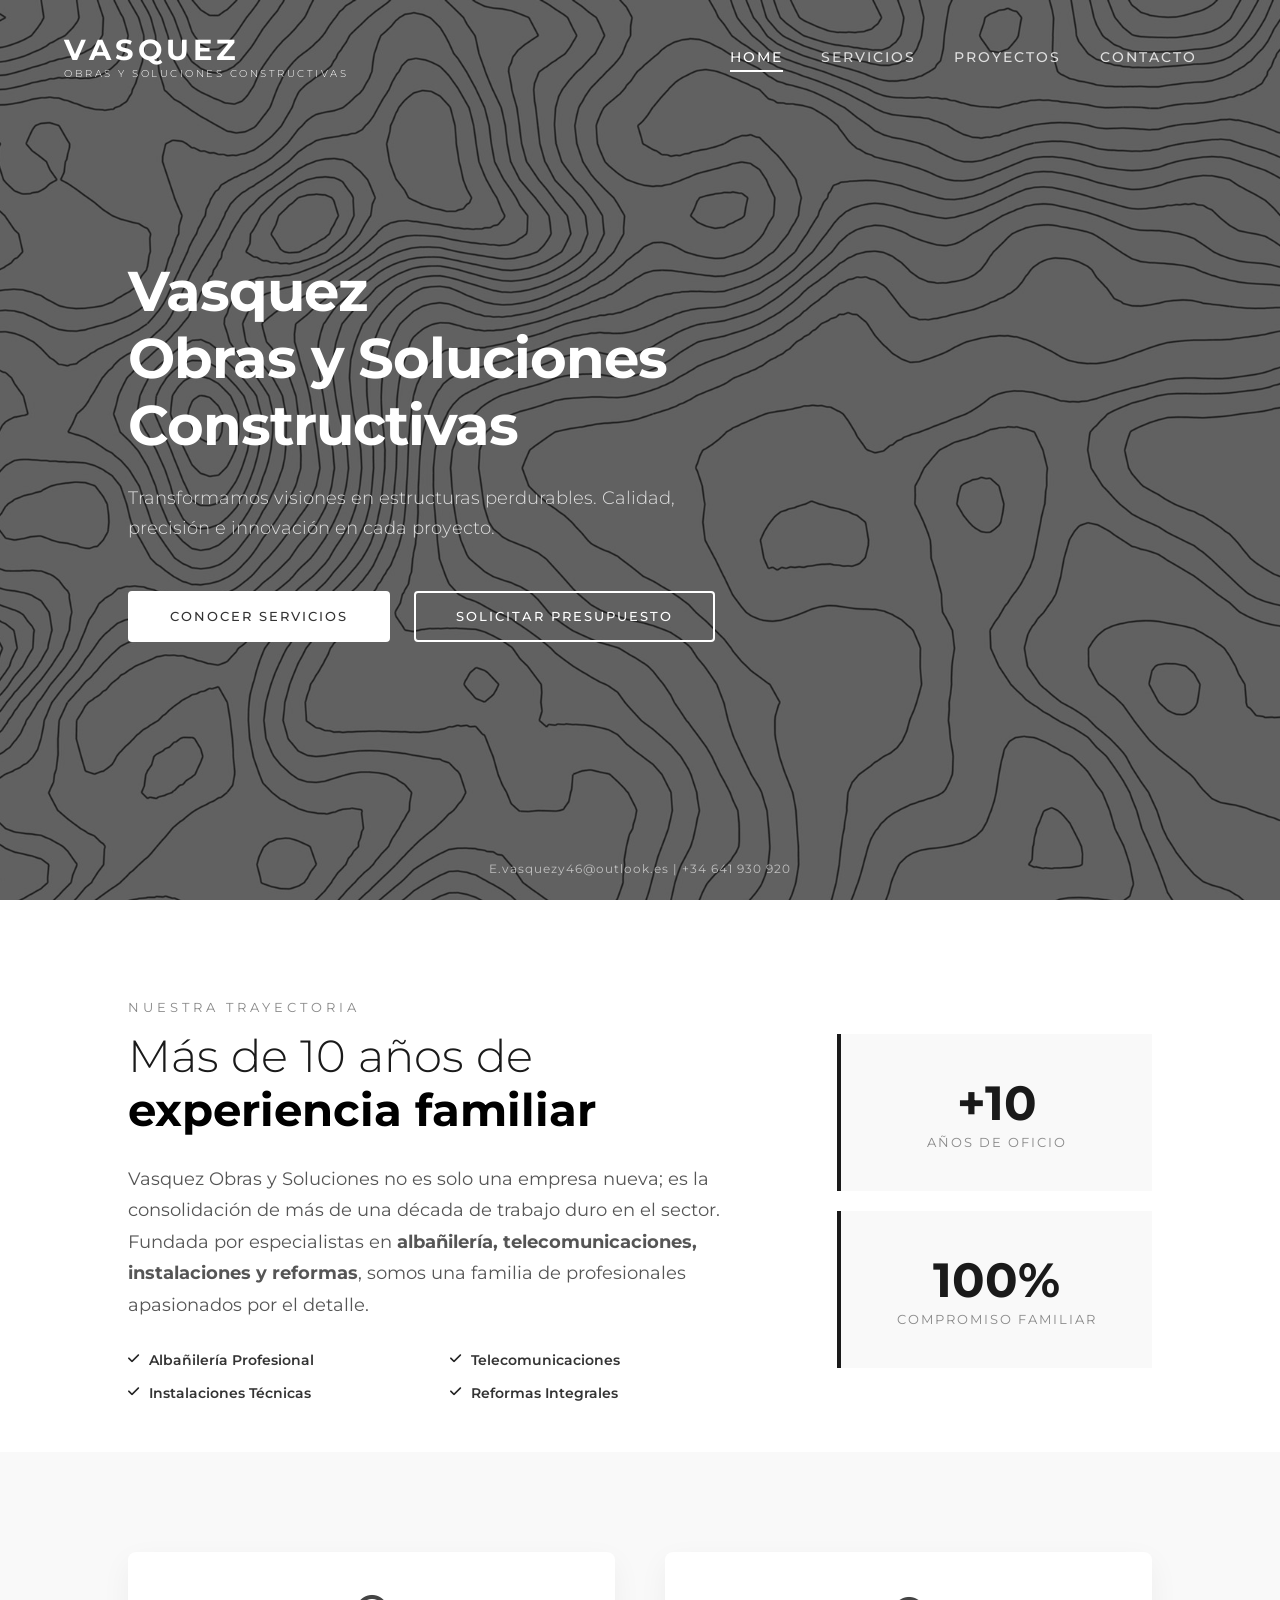
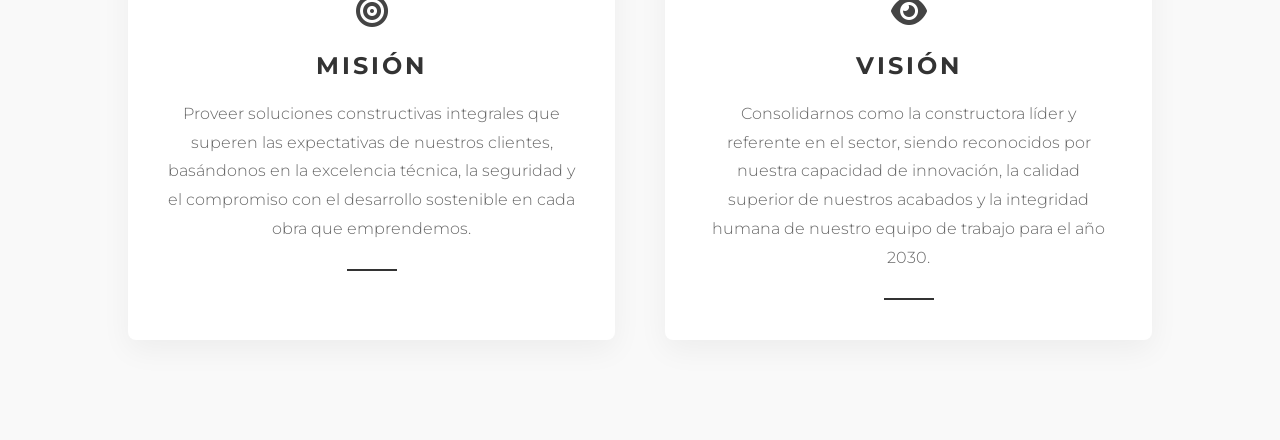
<file: index.html>
<!DOCTYPE html>
<html lang="es">
<head>
    <meta charset="UTF-8">
    <meta name="viewport" content="width=device-width, initial-scale=1.0">
    <title>Vasquez | Obras y Soluciones Constructivas</title>
    <link rel="stylesheet" href="index.css">
    <link href="https://fonts.googleapis.com/css2?family=Montserrat:wght@300;500;700&display=swap" rel="stylesheet">
    <link rel="stylesheet" href="https://cdnjs.cloudflare.com/ajax/libs/font-awesome/6.0.0/css/all.min.css">
</head>
<body>

    <header class="navbar">
        <div class="logo">
            <h1>VASQUEZ</h1>
            <span>OBRAS Y SOLUCIONES CONSTRUCTIVAS</span>
        </div>
        <nav>
            <ul>
                <li><a href="index.html" class="active">HOME</a></li>
                <li><a href="servicios.html">SERVICIOS</a></li>
                <li><a href="nosotros.html">PROYECTOS</a></li>
                <li><a href="contacto.html">CONTACTO</a></li>
            </ul>
        </nav>
    </header>

    <main class="hero-home">
        <div class="hero-overlay"></div> <div class="hero-content">
            <h1 class="fade-in-up">Vasquez <br>Obras y Soluciones <br>Constructivas</h1>
            <p class="fade-in-up-delayed">Transformamos visiones en estructuras perdurables. Calidad, precisión e innovación en cada proyecto.</p>
            <div class="action-buttons fade-in-up-delayed-more">
                <a href="servicios.html" class="btn btn-filled">CONOCER SERVICIOS</a>
                <a href="contacto.html" class="btn btn-outline">SOLICITAR PRESUPUESTO</a>
            </div>
        </div>
    </main>

<section class="experience-section">
        <div class="exp-container">
            <div class="exp-text">
                <span class="subtitle">NUESTRA TRAYECTORIA</span>
                <h2>Más de 10 años de <br><strong>experiencia familiar</strong></h2>
                <p>
                    Vasquez Obras y Soluciones no es solo una empresa nueva; es la consolidación de más de una década de trabajo duro en el sector. Fundada por especialistas en <strong>albañilería, telecomunicaciones, instalaciones y reformas</strong>, somos una familia de profesionales apasionados por el detalle.
                </p>
                <div class="skills-grid">
                    <div class="skill-item"><i class="fas fa-check"></i> Albañilería Profesional</div>
                    <div class="skill-item"><i class="fas fa-check"></i> Telecomunicaciones</div>
                    <div class="skill-item"><i class="fas fa-check"></i> Instalaciones Técnicas</div>
                    <div class="skill-item"><i class="fas fa-check"></i> Reformas Integrales</div>
                </div>
            </div>
            <div class="exp-stats">
                <div class="stat-box">
                    <span class="number">+10</span>
                    <span class="label">Años de Oficio</span>
                </div>
                <div class="stat-box">
                    <span class="number">100%</span>
                    <span class="label">Compromiso Familiar</span>
                </div>
            </div>
        </div>
    </section>


<section class="about-section">
        <div class="container">
            <div class="card fade-in-view">
                <div class="card-icon">
                    <i class="fas fa-bullseye"></i>
                </div>
                <h3>Misión</h3>
                <p>Proveer soluciones constructivas integrales que superen las expectativas de nuestros clientes, basándonos en la excelencia técnica, la seguridad y el compromiso con el desarrollo sostenible en cada obra que emprendemos.</p>
                <div class="line"></div>
            </div>

            <div class="card fade-in-view">
                <div class="card-icon">
                    <i class="fas fa-eye"></i>
                </div>
                <h3>Visión</h3>
                <p>Consolidarnos como la constructora líder y referente en el sector, siendo reconocidos por nuestra capacidad de innovación, la calidad superior de nuestros acabados y la integridad humana de nuestro equipo de trabajo para el año 2030.</p>
                <div class="line"></div>
            </div>
        </div>
    </section>

    <footer class="home-footer">
        <p>E.vasquezy46@outlook.es | +34 641 930 920</p>
    </footer>

</body>
</html>
</file>
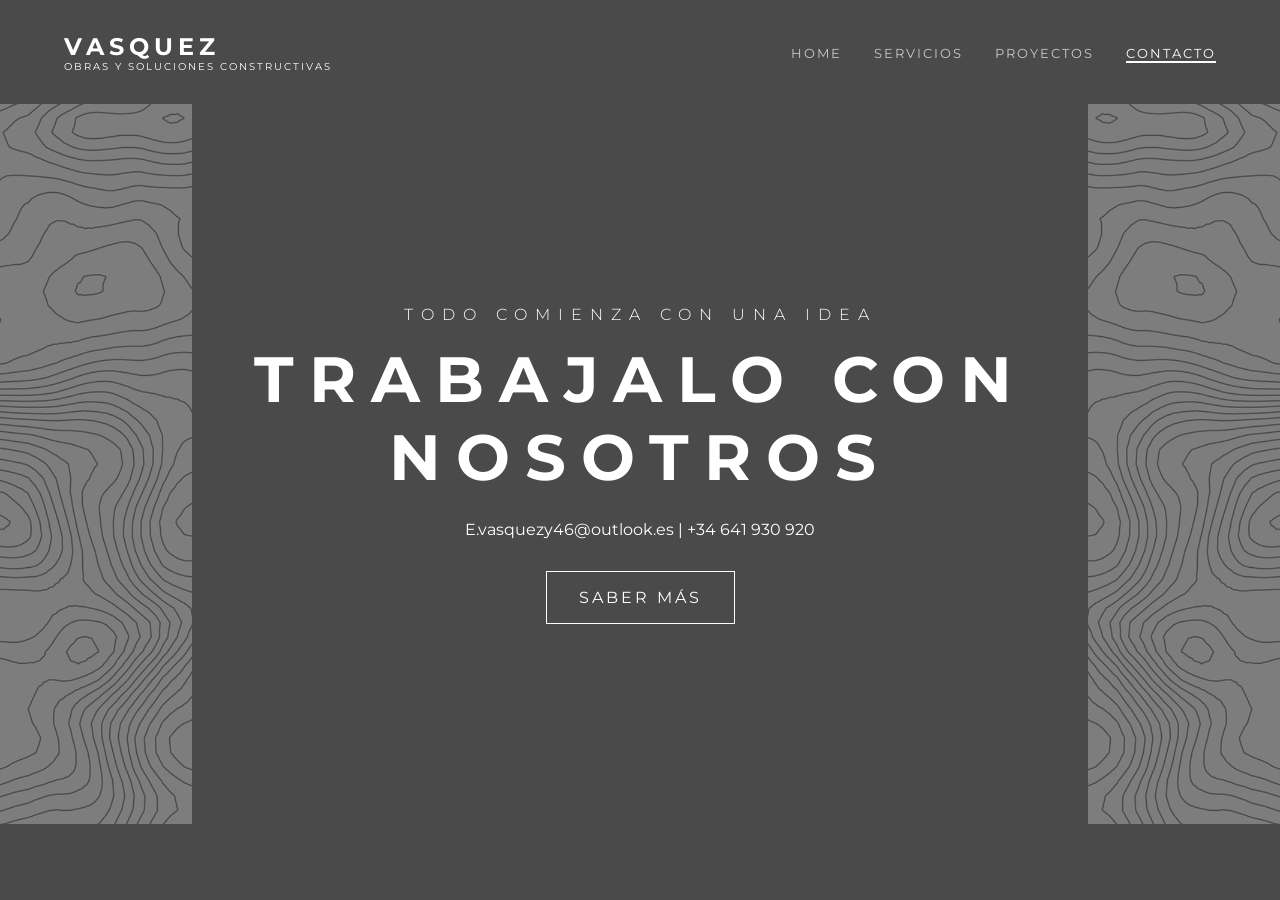
<file: contacto.html>
<!DOCTYPE html>
<html lang="es">
<head>
    <meta charset="UTF-8">
    <meta name="viewport" content="width=device-width, initial-scale=1.0">
    <title>Vasquez | Obras y Soluciones</title>
    <link rel="stylesheet" href="contacto.css">
    <link href="https://fonts.googleapis.com/css2?family=Montserrat:wght@300;500;700&display=swap" rel="stylesheet">
</head>
<body>

    <header class="navbar">
        <div class="logo">
            <h1>VASQUEZ</h1>
            <span>OBRAS Y SOLUCIONES CONSTRUCTIVAS</span>
        </div>
        <nav>
            <ul>
                <li><a href="index.html">HOME</a></li>
                <li><a href="servicios.html">SERVICIOS</a></li>
                <li><a href="nosotros.html">PROYECTOS</a></li>
                <li><a href="contacto.html" class="active">CONTACTO</a></li>
            </ul>
        </nav>
    </header>

    <main class="hero">
        <div class="topographic-bg left"></div> <div class="content">
            <h4>TODO COMIENZA CON UNA IDEA</h4>
            <h2>TRABAJALO CON NOSOTROS</h2>
            <p>E.vasquezy46@outlook.es | +34 641 930 920</p>
            <a href="https://wa.me/34641930920?text=Hola,%20me%20gustaría%20solicitar%20información%20sobre%20sus%20servicios" class="btn" target="_blank">SABER MÁS</a>
        </div>
        <div class="topographic-bg right"></div>
    </main>

</body>
</html>
</file>
<file: index.css>
/* --- VARIABLES --- */
:root {
    --color-fondo-oscuro: #333333; /* Color oscuro base de tu diseño */
    --color-texto-blanco: #ffffff;
    --color-subtexto: rgba(255, 255, 255, 0.8);
    --fuente-principal: 'Montserrat', sans-serif;
    --color-acento: #00a8ff; /* Un azul sutil para hovers (opcional) */
}

/* --- RESET & BASE --- */
* {
    margin: 0;
    padding: 0;
    box-sizing: border-box;
}

body {
    background-color: var(--color-fondo-oscuro);
    color: var(--color-texto-blanco);
    font-family: var(--fuente-principal);
    overflow-x: hidden;
}

/* --- NAVEGACIÓN (Elegante y Transparente) --- */
.navbar {
    position: absolute; /* Para que flote sobre la imagen hero */
    top: 0;
    width: 100%;
    display: flex;
    justify-content: space-between;
    align-items: center;
    padding: 2rem 5%;
    z-index: 100; /* Asegura que esté encima de todo */
}

.logo h1 {
    font-size: 1.8rem;
    letter-spacing: 4px;
    font-weight: 700;
}

.logo span {
    font-size: 0.65rem;
    display: block;
    letter-spacing: 2.5px;
    font-weight: 300;
}

nav ul {
    display: flex;
    list-style: none;
}

nav ul li {
    margin: 0 1.2rem;
}

nav ul li a {
    text-decoration: none;
    color: var(--color-texto-blanco);
    font-size: 0.85rem;
    letter-spacing: 2px;
    font-weight: 500;
    transition: 0.3s;
    opacity: 0.8;
}

nav ul li a:hover, .active {
    opacity: 1;
}

.active {
    border-bottom: 2px solid white;
    padding-bottom: 5px;
}

.social-icons a {
    color: var(--color-texto-blanco);
    margin-left: 1.5rem;
    font-size: 1.1rem;
    transition: 0.3s;
}

.social-icons a:hover {
    color: var(--color-acento);
}

/* --- SECCIÓN HERO HOME (Inspiración Competencia) --- */
.hero-home {
    height: 100vh; /* Altura de toda la pantalla */
    position: relative;
    background-image: url('images/fondo\ intermedio\ de\ pagina\ web.jpg'); /* !!! CAMBIA ESTO POR TU IMAGEN !!! */
    background-size: cover;
    background-position: center;
    display: flex;
    align-items: center;
    padding: 0 10%;
}

/* Superposición oscura para legibilidad del texto */
.hero-overlay {
    position: absolute;
    top: 0;
    left: 0;
    width: 100%;
    height: 100%;
    background-color: rgba(0, 0, 0, 0.6); /* Ajusta el 0.6 para más/menos oscuridad */
    z-index: 1;
}

.hero-content {
    position: relative;
    z-index: 2;
    max-width: 650px;
}

.hero-content h1 {
    font-size: 3.5rem; /* Texto grande de impacto */
    font-weight: 700;
    line-height: 1.2;
    letter-spacing: -1px;
    margin-bottom: 1.5rem;
    text-transform: none; /* Mantén mayúsculas y minúsculas para elegancia */
}

.hero-content p {
    font-size: 1.1rem;
    color: var(--color-subtexto);
    font-weight: 300;
    line-height: 1.7;
    margin-bottom: 3rem;
    max-width: 550px;
}

/* --- BOTONES --- */
.action-buttons {
    display: flex;
    gap: 1.5rem;
}

.btn {
    display: inline-block;
    padding: 1rem 2.5rem;
    text-decoration: none;
    letter-spacing: 2px;
    font-size: 0.8rem;
    font-weight: 500;
    transition: 0.4s;
    border-radius: 4px; /* Un toque moderno sutil */
}

.btn-filled {
    background-color: var(--color-texto-blanco);
    color: var(--color-fondo-oscuro);
    border: 2px solid var(--color-texto-blanco);
}

.btn-filled:hover {
    background-color: transparent;
    color: var(--color-texto-blanco);
}

.btn-outline {
    background-color: transparent;
    border: 2px solid var(--color-texto-blanco);
    color: var(--color-texto-blanco);
}

.btn-outline:hover {
    background-color: var(--color-texto-blanco);
    color: var(--color-fondo-oscuro);
}

/* --- PIE DE PÁGINA HOME --- */
.home-footer {
    position: absolute;
    bottom: 0;
    width: 100%;
    padding: 1.5rem;
    text-align: center;
    z-index: 10;
}

.home-footer p {
    font-size: 0.75rem;
    color: rgba(255, 255, 255, 0.6);
    letter-spacing: 1px;
}

/* --- ANIMACIONES DE ENTRADA (DINAMISMO) --- */
@keyframes fadeInUp {
    from { opacity: 0; transform: translateY(30px); }
    to { opacity: 1; transform: translateY(0); }
}

.fade-in-up {
    animation: fadeInUp 1s ease forwards;
    opacity: 0; /* Empieza oculto */
}

.fade-in-up-delayed {
    animation: fadeInUp 1s ease 0.5s forwards;
    opacity: 0;
}

.fade-in-up-delayed-more {
    animation: fadeInUp 1s ease 1s forwards;
    opacity: 0;
}
/* --- SECCIÓN MISIÓN Y VISIÓN --- */
.about-section {
    background-color: #f9f9f9; /* Blanco grisáceo muy elegante */
    color: #333333;            /* Texto oscuro para contraste */
    padding: 100px 10%;
    display: flex;
    justify-content: center;
}

.about-section .container {
    display: flex;
    gap: 50px;
    max-width: 1100px;
}

.card {
    flex: 1;
    padding: 40px;
    background: white;
    border-radius: 8px;
    box-shadow: 0 10px 30px rgba(0,0,0,0.05); /* Sombra muy suave */
    text-align: center;
    transition: transform 0.3s ease;
}

.card:hover {
    transform: translateY(-10px); /* Efecto de flotado al pasar el mouse */
}

.card-icon {
    font-size: 2rem;
    color: #444;
    margin-bottom: 20px;
}

.card h3 {
    text-transform: uppercase;
    letter-spacing: 3px;
    font-weight: 700;
    margin-bottom: 20px;
    font-size: 1.5rem;
}

.card p {
    font-weight: 300;
    line-height: 1.8;
    color: #666;
    font-size: 1rem;
}

.card .line {
    width: 50px;
    height: 2px;
    background-color: #333;
    margin: 25px auto 0;
    transition: width 0.3s ease;
}

.card:hover .line {
    width: 100px; /* La línea se alarga al hacer hover */
}

/* Ajuste para móviles */
@media (max-width: 768px) {
    .about-section .container {
        flex-direction: column;
    }
}
/* --- SECCIÓN EXPERIENCIA --- */
.experience-section {
    background-color: #ffffff;
    padding: 100px 10% 50px 10%;
    color: #1a1a1a;
}

.exp-container {
    display: flex;
    align-items: center;
    gap: 80px;
    max-width: 1200px;
    margin: 0 auto;
}

.exp-text {
    flex: 2;
}

.exp-text .subtitle {
    font-size: 0.8rem;
    letter-spacing: 4px;
    color: #888;
    display: block;
    margin-bottom: 15px;
}

.exp-text h2 {
    font-size: 2.8rem;
    font-weight: 300;
    line-height: 1.2;
    margin-bottom: 25px;
}

.exp-text h2 strong {
    font-weight: 700;
    color: #000;
}

.exp-text p {
    font-size: 1.1rem;
    line-height: 1.8;
    color: #555;
    margin-bottom: 30px;
}

/* Rejilla de habilidades sutil */
.skills-grid {
    display: grid;
    grid-template-columns: 1fr 1fr;
    gap: 15px;
}

.skill-item {
    font-size: 0.9rem;
    font-weight: 600;
    color: #333;
    display: flex;
    align-items: center;
    gap: 10px;
}

.skill-item i {
    color: #222; /* Color de los checks */
    font-size: 0.8rem;
}

/* Cuadros de estadísticas */
.exp-stats {
    flex: 1;
    display: flex;
    flex-direction: column;
    gap: 20px;
}

.stat-box {
    background: #f9f9f9;
    padding: 40px;
    text-align: center;
    border-left: 4px solid #1a1a1a;
}

.stat-box .number {
    display: block;
    font-size: 3rem;
    font-weight: 700;
    color: #1a1a1a;
}

.stat-box .label {
    font-size: 0.8rem;
    letter-spacing: 2px;
    text-transform: uppercase;
    color: #888;
}

/* Responsivo para móviles */
@media (max-width: 900px) {
    .exp-container {
        flex-direction: column;
        text-align: center;
    }
    .skills-grid {
        grid-template-columns: 1fr;
    }
    .stat-box {
        border-left: none;
        border-bottom: 4px solid #1a1a1a;
    }
}
/* --- RESPONSIVE DESIGN (PARA CELULARES) --- */

@media (max-width: 768px) {
    /* Ajustes del Menú de Navegación */
    .navbar {
        flex-direction: column; /* El logo arriba, el menú abajo */
        padding: 1.5rem 5%;
        gap: 15px;
    }

    nav ul {
        gap: 10px;
        flex-wrap: wrap; /* Si no caben, se ponen en dos filas */
        justify-content: center;
    }

    nav ul li {
        margin: 0 10px;
    }

    /* Ajustes de Títulos */
    h1 {
        font-size: 2rem !important; /* Títulos más pequeños para que no se corten */
        letter-spacing: 5px !important;
    }

    h2 {
        font-size: 1.8rem !important;
    }

    /* Ajuste de las Grillas (Servicios y Proyectos) */
    .services-gallery, .project-list, .experience-container, .about-section .container {
        grid-template-columns: 1fr !important; /* TODO a una sola columna */
        display: flex;
        flex-direction: column;
        padding: 20px 5%;
    }

    .service-card, .project-item, .card {
        width: 100% !important;
        height: auto !important; /* Que crezcan según el contenido */
        min-height: 350px;
    }

    .wide {
        grid-column: span 1 !important; /* La tarjeta ancha ahora es normal */
    }

    /* Ajuste del Modal (Ventana Emergente) */
    .modal-content {
        width: 95%;
        padding: 30px 20px;
    }

    /* Ajuste de las secciones de texto e imagen alternadas */
    .project-item, .service-block {
        flex-direction: column !important; /* Imagen arriba, texto abajo siempre */
    }

    /* Botones más fáciles de tocar con el dedo */
    .btn, .modal-btn {
        width: 100%;
        text-align: center;
        padding: 15px;
    }
}
</file>
<file: contacto.css>
/* VARIABLES: Cambia los colores aquí para que afecten a todo */
:root {
    --color-fondo: #4a4a4a;   /* Gris oscuro de tu imagen */
    --color-letras: #ffffff;  /* Blanco */
    --color-acento: #007bff;  /* Azul para detalles (puedes cambiarlo) */
    --fuente-principal: 'Montserrat', sans-serif;
}

* {
    margin: 0;
    padding: 0;
    box-sizing: border-box;
}

body {
    background-color: var(--color-fondo);
    color: var(--color-letras);
    font-family: var(--fuente-principal);
    overflow-x: hidden;
}

/* NAVEGACIÓN */
.navbar {
    display: flex;
    justify-content: space-between;
    align-items: center;
    padding: 2rem 5%;
    animation: fadeInDown 1s ease;
}

.logo h1 {
    font-size: 1.5rem;
    letter-spacing: 5px;
}

.logo span {
    font-size: 0.6rem;
    display: block;
    letter-spacing: 2px;
}

nav ul {
    display: flex;
    list-style: none;
}

nav ul li {
    margin-left: 2rem;
}

nav ul li a {
    text-decoration: none;
    color: var(--color-letras);
    font-size: 0.8rem;
    letter-spacing: 2px;
    transition: 0.3s;
    opacity: 0.7;
}

nav ul li a:hover, .active {
    opacity: 1;
    border-bottom: 2px solid var(--color-letras);
}

/* SECCIÓN PRINCIPAL */
.hero {
    height: 80vh;
    display: flex;
    justify-content: center;
    align-items: center;
    text-align: center;
    position: relative;
}

.content h4 {
    font-weight: 300;
    letter-spacing: 8px;
    margin-bottom: 1rem;
    animation: fadeInUp 1.2s ease;
}

.content h2 {
    font-size: 4rem;
    letter-spacing: 15px;
    text-transform: uppercase;
    margin-bottom: 1.5rem;
    animation: fadeInUp 1.5s ease;
}

/* BOTÓN CON ANIMACIÓN */
.btn {
    display: inline-block;
    padding: 1rem 2rem;
    border: 1px solid white;
    color: white;
    text-decoration: none;
    letter-spacing: 3px;
    transition: all 0.4s;
    margin-top: 2rem;
}

.btn:hover {
    background: white;
    color: var(--color-fondo);
}

/* ANIMACIONES */
@keyframes fadeInUp {
    from { opacity: 0; transform: translateY(30px); }
    to { opacity: 1; transform: translateY(0); }
}

@keyframes fadeInDown {
    from { opacity: 0; transform: translateY(-20px); }
    to { opacity: 1; transform: translateY(0); }
}

/* imagen a los lados */
.topographic-bg {
    position: absolute;
    top: 0;
    width: 15%;
    height: 100%;
    background-image: url('images/fondo\ intermedio\ de\ pagina\ web.jpg'); /* Asegúrate que el nombre coincida */
    background-size: cover;
    opacity: 0.3;
}
.left { left: 0; }
.right { right: 0; transform: scaleX(-1); }
/* --- RESPONSIVE DESIGN (PARA CELULARES) --- */

@media (max-width: 768px) {
    /* Ajustes del Menú de Navegación */
    .navbar {
        flex-direction: column; /* El logo arriba, el menú abajo */
        padding: 1.5rem 5%;
        gap: 15px;
    }

    nav ul {
        gap: 10px;
        flex-wrap: wrap; /* Si no caben, se ponen en dos filas */
        justify-content: center;
    }

    nav ul li {
        margin: 0 10px;
    }

    /* Ajustes de Títulos */
    h1 {
        font-size: 2rem !important; /* Títulos más pequeños para que no se corten */
        letter-spacing: 5px !important;
    }

    h2 {
        font-size: 1.8rem !important;
    }

    /* Ajuste de las Grillas (Servicios y Proyectos) */
    .services-gallery, .project-list, .experience-container, .about-section .container {
        grid-template-columns: 1fr !important; /* TODO a una sola columna */
        display: flex;
        flex-direction: column;
        padding: 20px 5%;
    }

    .service-card, .project-item, .card {
        width: 100% !important;
        height: auto !important; /* Que crezcan según el contenido */
        min-height: 350px;
    }

    .wide {
        grid-column: span 1 !important; /* La tarjeta ancha ahora es normal */
    }

    /* Ajuste del Modal (Ventana Emergente) */
    .modal-content {
        width: 95%;
        padding: 30px 20px;
    }

    /* Ajuste de las secciones de texto e imagen alternadas */
    .project-item, .service-block {
        flex-direction: column !important; /* Imagen arriba, texto abajo siempre */
    }

    /* Botones más fáciles de tocar con el dedo */
    .btn, .modal-btn {
        width: 100%;
        text-align: center;
        padding: 15px;
    }
}
</file>
